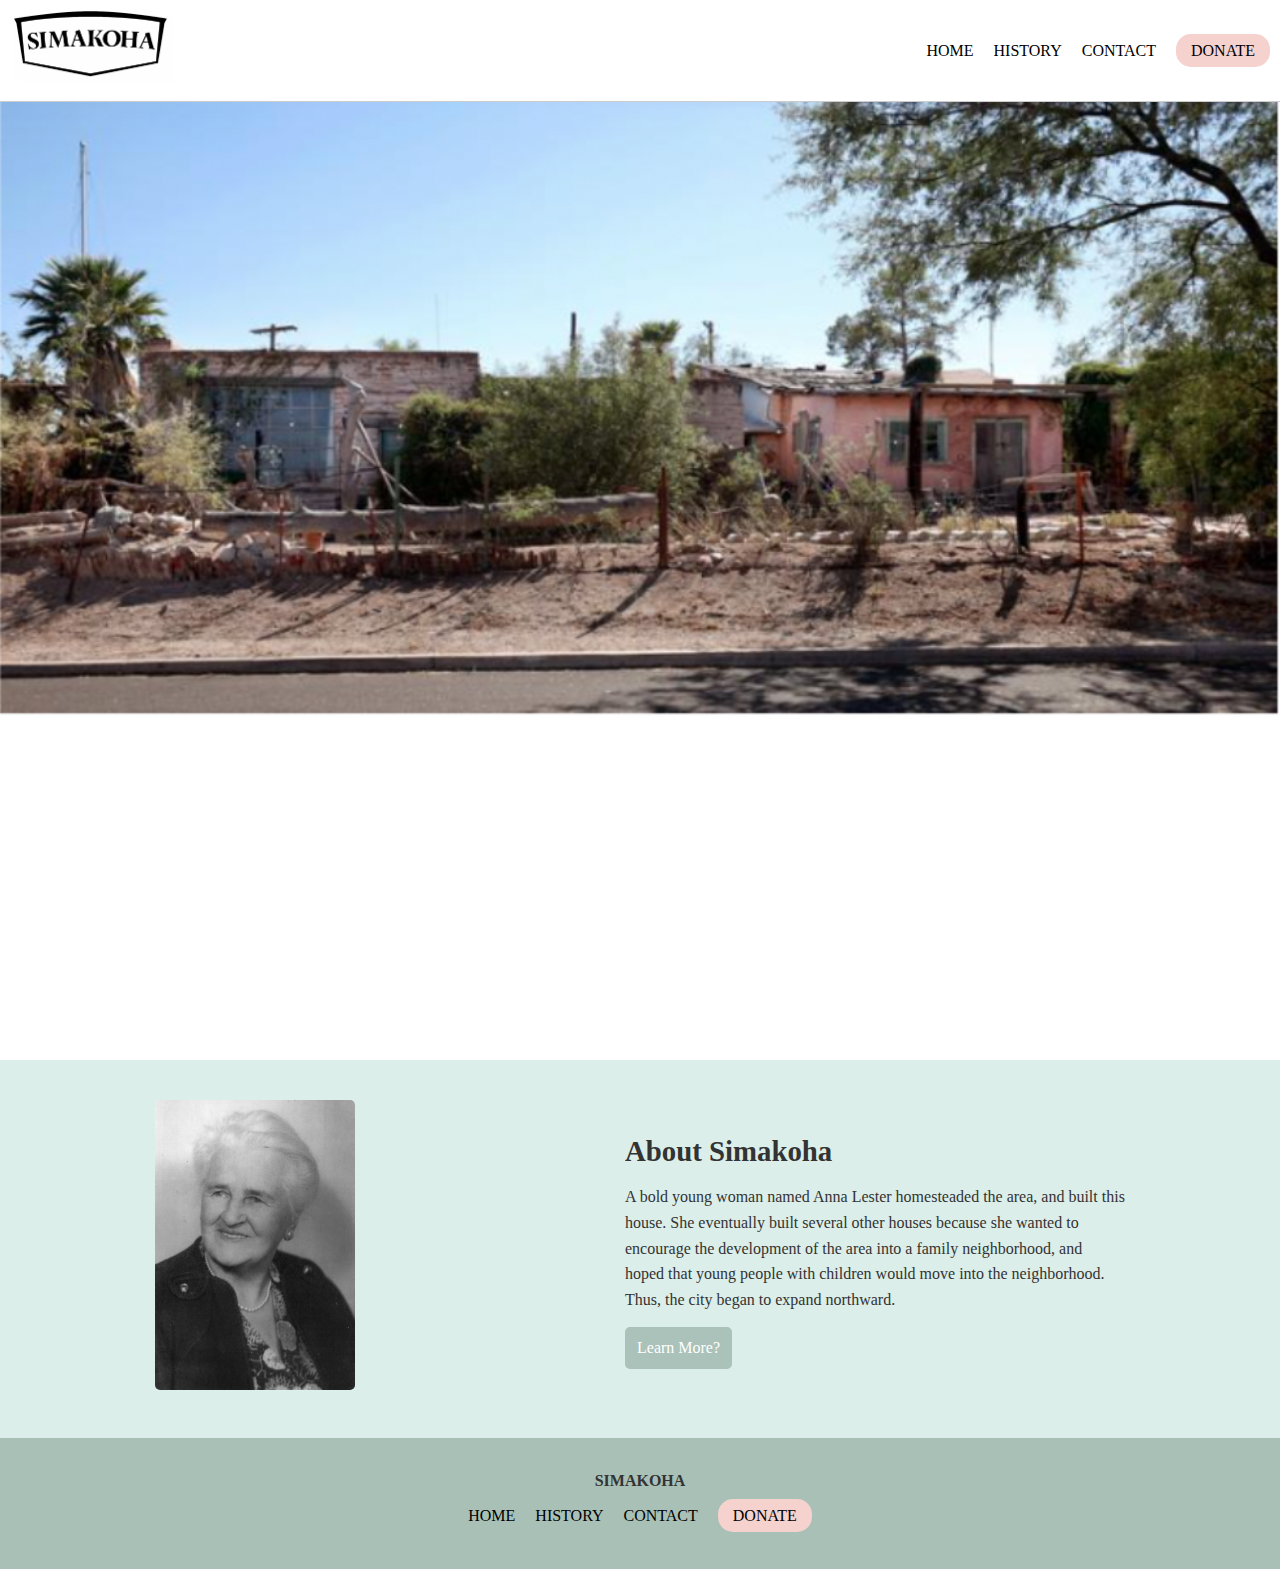
<file: index.html>
<!DOCTYPE html>
<html lang="en">
<head>
  <meta charset="UTF-8">
  <meta name="viewport" content="width=device-width, initial-scale=1.0">
  <title>Simakoha</title>
  <link href="stylesheet2.css" rel="stylesheet" type="text/css">
</head>
<body>
  
  <!-- Navbar -->
  <nav class="navbar">
    <div class="logo">
      <img src="images/simahoka_logo.png" width="164" height="73" alt="Simakoha Logo" />
    </div>
    <ul class="nav-links">
      <li><a href="#home">HOME</a></li>
      <li><a href="SIMAKOHA_historyPage.html#HISTORY">HISTORY</a></li>
      <li><a href="#contact">CONTACT</a></li>
      <li><a href="#donate" class="donate-button">DONATE</a></li>
    </ul>
  </nav>

  <!-- hero section -->
  <section id="home" class="hero">
    <img src="images/homepage.png" width="994" height="474" alt="Simakoha house" class="hero-img">
    <h1 class="fade-in">Welcome</h1>
  </section>

  <!-- mission and vision -->
  <section class="mission fade-in">
    <h2>Our Mission and Vision</h2>
    <p>Our mission is to rescue and preserve a piece of Tucson's history from the threat of demolition, to honor and preserve its rich heritage, and to transform it into a space for creativity, connection, and celebration.</p>
    <p>Our vision is a restored home for art shows, music recitals, literary programs, small neighborhood meetings, and even outdoor events in restored gardens.</p>
  </section>

  <!-- about section -->
  <section id="history" class="about">
    <div class="about-img">
      <img src="images/homepage_portrait.png" width="584" height="848" alt="Anna Lester" />
    </div>
    <div class="about-text">
      <h2>About Simakoha</h2>
      <p>A bold young woman named Anna Lester homesteaded the area, and built this house. She eventually built several other houses because she wanted to encourage the development of the area into a family neighborhood, and hoped that young people with children would move into the neighborhood. Thus, the city began to expand northward.</p>
      <a href="#" class="learn-more">Learn More?</a>
    </div>
  </section>

  <!-- Footer -->
  <footer id="contact">
    <div class="footer-logo">SIMAKOHA</div>
    <ul class="footer-links">
      <li><a href="#home">HOME</a></li>
      <li><a href="#history">HISTORY</a></li>
      <li><a href="#contact">CONTACT</a></li>
      <li><a href="#donate" class="donate-button">DONATE</a></li>
    </ul>
  </footer>

</body>
</html>
</file>
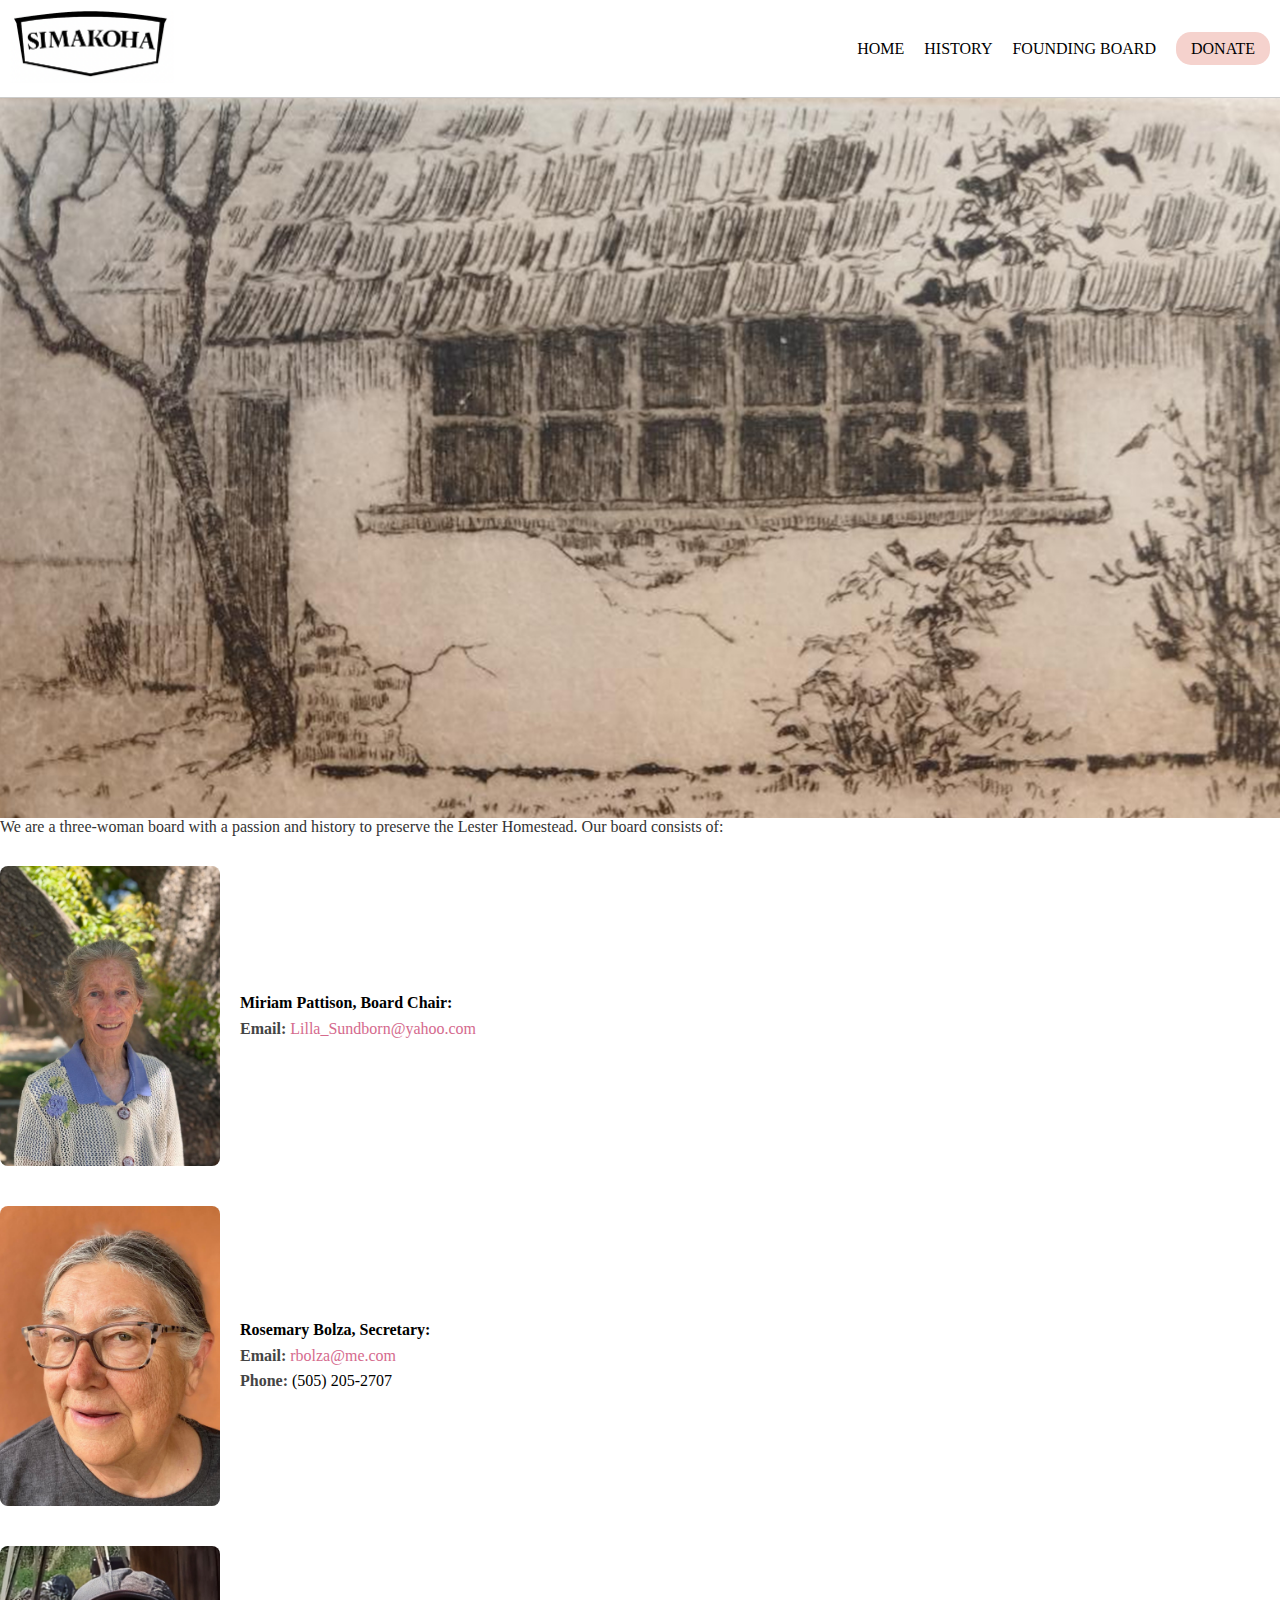
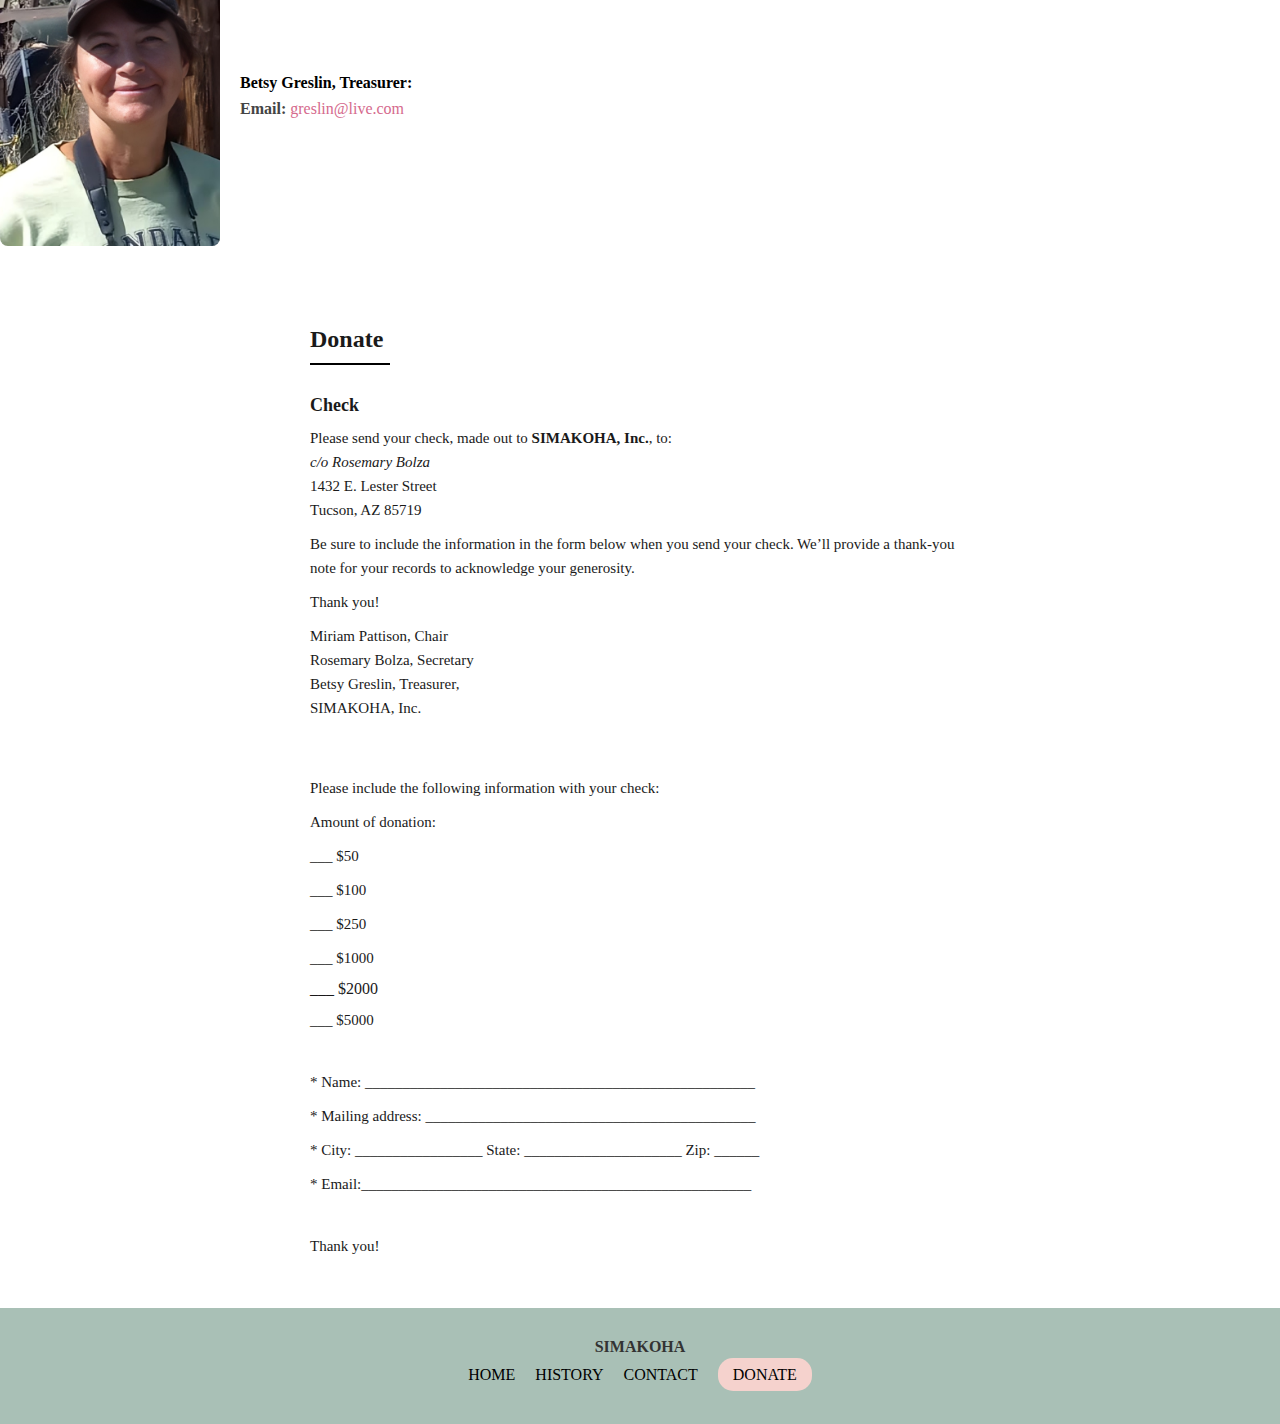
<file: contact.html>
<!DOCTYPE html>
<html>
<head>
  <meta charset="UTF-8">
  <title>SIMAKOHA_contactPage</title>
  <link href="SIMAKOHA_contactpage.css" rel="stylesheet" type="text/css">
</head>

<body>

  <!-- Navbar -->
  <nav class="navbar">
    <div class="logo">
      <img src="images/simahoka_logo.png" width="164" height="73" alt="Simakoha Logo" />
    </div>
    <ul class="nav-links">
      <li><a href="index.html#home">HOME</a></li>
      <li><a href="history.html#history">HISTORY</a></li>
      <li><a href="contact.html">FOUNDING BOARD</a></li>
      <li><a href="#donate" class="donate-button">DONATE</a></li>
    </ul>
  </nav>

<!-- Hero Section -->
<section class="hero">
  <img src="images/heading_3.jpg" alt="Historic photo" class="hero-img" />
  <div class="hero-text">
    <h1 class="welcome fade-in">Contact us</h1>
  </div>
</section>



  <!-- Contact Section -->
  <section id="contact">
    <div class="contact-header fade-in indent">
      <p>We are a three-woman board with a passion and history to preserve the Lester Homestead. Our board consists of:</p>
    </div>

    <div class="contact-card">
      <div class="contact-image">
        <img src="images/miriam.jpg" width="1092" height="1456" alt="photo 1" />
      </div>
      <div class="contact-info">
        <p><strong>Miriam Pattison, Board Chair:</strong><br>
          <span class="email">Email:</span> <a href="mailto:Lilla_Sundborn@yahoo.com">Lilla_Sundborn@yahoo.com</a></p>
      </div>
    </div>

    <div class="contact-card">
      <div class="contact-image">
        <img src="images/rosemary.jpg" width="2430" height="2597" alt="Rosemary Bolza" />
      </div>
      <div class="contact-info">
        <p><strong>Rosemary Bolza, Secretary:</strong><br>
          <span class="email">Email:</span> <a href="mailto:rbolza@me.com">rbolza@me.com</a><br>
          <span class="phone">Phone:</span> (505) 205-2707</p>
      </div>
    </div>

    <div class="contact-card">
      <div class="contact-image">
        <img src="images/besty.png" width="501" height="478" alt="Betsy Greslin" />
      </div>
      <div class="contact-info">
        <p><strong>Betsy Greslin, Treasurer:</strong><br>
          <span class="email">Email:</span> <a href="mailto:greslin@live.com">greslin@live.com</a></p>
      </div>
    </div>
  </section>

  <!-- Donate Section -->
  <section id="donate" class="donate-section">
    <h2>Donate</h2>
    <hr class="donate-line" />

    <h3>Check</h3>
    <p>
      Please send your check, made out to <strong>SIMAKOHA, Inc.</strong>, to:<br>
      <em>c/o Rosemary Bolza</em><br>
      1432 E. Lester Street<br>
      Tucson, AZ 85719
    </p>

    <p>
      Be sure to include the information in the form below when you send your check. We’ll provide a thank-you note for your records to acknowledge your generosity.
    </p>

    <p>Thank you!</p>

    <p>
      Miriam Pattison, Chair<br>
      Rosemary Bolza, Secretary<br>
      Betsy Greslin, Treasurer,<br>
      SIMAKOHA, Inc.
    </p>
<br>
<br>
    <p>Please include the following information with your check:
<p> </p>
<p>Amount of donation:</p>

<p>___ $50</p>

<p>___ $100</p>

<p>___ $250</p>

<p>___ $1000</p>

</p>___ $2000</p>

<p>___ $5000</p>

<br>
    

<p> </p>
<p>* Name: ____________________________________________________</p>


<p>* Mailing address: ____________________________________________</p>


<p>* City: _________________ State: _____________________ Zip: ______</p>


<p>* Email:____________________________________________________</p>

<br>

<p>Thank you!</p>
  </section>

  <!-- Footer -->
  <footer>
    <div class="footer-logo">SIMAKOHA</div>
    <ul class="footer-links">
      <li><a href="index.html#home">HOME</a></li>
      <li><a href="history.html#history">HISTORY</a></li>
      <li><a href="contact.html#contact">CONTACT</a></li>
      <li><a href="contact.html" class="donate-button">DONATE</a></li>
    </ul>
  </footer>

</body>
</html>
</file>
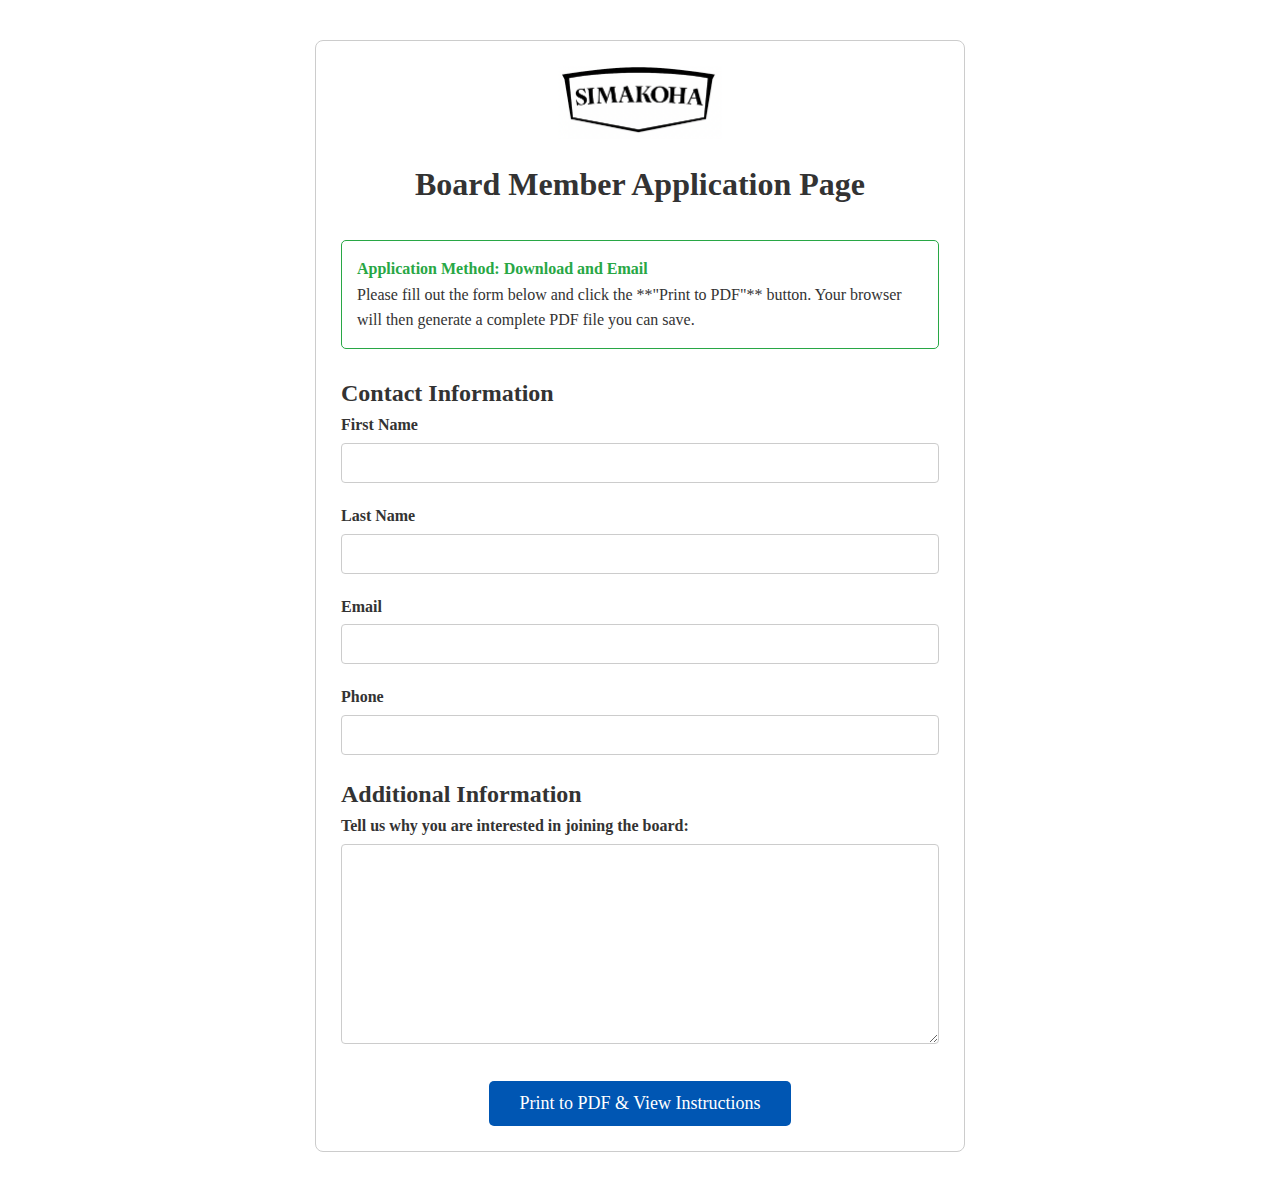
<file: newBoardMemberApplication.html>
<!DOCTYPE html>
<html lang="en">
<head>
    <meta charset="UTF-8" />
    <meta name="viewport" content="width=device-width, initial-scale=1.0"/>
    
    <link rel="stylesheet" href="stylesheet2.css"/>
    <link rel="stylesheet" href="SIMAKOHA_contactpage.css" /> 
    <link rel="stylesheet" href="https://cdnjs.cloudflare.com/ajax/libs/font-awesome/6.5.1/css/all.min.css">
    
    <title>Simakoha - Contact (Board Application)</title>
    
    <style>
        /* --- General Layout and Container Styling --- */
        
        .become-board-member {
            max-width: 650px; /* Slightly wider for better print layout */
            margin: 40px auto;
            padding: 25px;
            border: 1px solid #ccc;
            border-radius: 8px;
            text-align: left;
        }

        /* Logo Placeholder Styling */
        .logo-placeholder {
            width: 164px;
            height: 73px;
            margin: 0 auto 20px;
            text-align: center;
        }
        .logo-placeholder img {
            max-width: 100%;
            height: auto;
        }

        /* Heading Styling */
        .become-board-member h1 {
            text-align: center;
            margin-bottom: 30px;
        }
        
        /* --- Form Layout and Spacing --- */
        
        .form-row {
            margin-bottom: 20px;
        }

        .become-board-member label {
            display: block;
            font-weight: bold;
            margin-bottom: 5px;
        }

        /* Styling for Input Boxes (Ensuring inputs look good and are captured by print) */
        .become-board-member input[type="text"],
        .become-board-member input[type="email"],
        .become-board-member input[type="tel"],
        .become-board-member textarea {
            width: 100%;
            padding: 10px;
            margin: 0;
            border: 1px solid #ccc;
            border-radius: 4px;
            box-sizing: border-box;
            font-size: 16px;
        }

        /* --- CRITICAL FIX: Print Specific CSS --- */
        
        @media print {
            /* Hides the button and instructions from the final PDF/Print view */
            .no-print {
                display: none !important;
            }
            /* Removes the container box and shadow for a clean application document */
            .become-board-member {
                border: none !important;
                box-shadow: none !important;
                padding: 0 !important;
                /* Ensures content starts right at the top of the page */
                margin-top: 0 !important; 
            }
            /* Remove the instruction box border from the PDF */
            .submission-instructions {
                border: none !important;
                padding: 0 !important;
                /* Removes the margin/spacing that could cause the "halfway start" issue */
                margin-top: 0 !important; 
                margin-bottom: 10px !important;
            }
            /* Set minimal margins for the page itself */
            @page {
                margin: 0.5in;
            }
        }
        
        /* --- Button and Instructions Styling --- */

        .pdf-button {
            background-color: #0056b3;
            color: white;
            padding: 12px 30px;
            border: none;
            border-radius: 5px;
            cursor: pointer;
            font-size: 18px;
            transition: background-color 0.3s;
        }
        
        .pdf-button:hover {
            background-color: #003d80;
        }

        #pdfEmailInstructions {
            margin-top: 25px; 
            padding: 20px; 
            background-color: #e9ecef; 
            border: 1px solid #ced4da; 
            border-radius: 5px;
        }
    </style>
</head>
<body>

    <section id="board-member-application">
        
        <div class="become-board-member" id="board-application-container">
            
            <div class="logo-placeholder">
                <img src="images/simahoka_logo.png" alt="Simakoha Logo" />
            </div>

            <h1>Board Member Application Page</h1>
            
            <div class="submission-instructions" style="border: 1px solid #28a745; padding: 15px; border-radius: 5px; margin-bottom: 25px;">
                <p style="font-weight: bold; margin-top: 0; color: #28a745;">Application Method: Download and Email</p>
                <p>Please fill out the form below and click the **"Print to PDF"** button. Your browser will then generate a complete PDF file you can save.</p>
            </div>

            <form id="boardApplicationForm">
                
                <h2>Contact Information</h2>
                
                <div class="form-row">
                    <label for="firstName">First Name</label>
                    <input type="text" id="firstName" name="First_Name" required>
                </div>

                <div class="form-row">
                    <label for="lastName">Last Name</label>
                    <input type="text" id="lastName" name="Last_Name" required>
                </div>

                <div class="form-row">
                    <label for="email">Email</label>
                    <input type="email" id="email" name="Email" required>
                </div>

                <div class="form-row">
                    <label for="phone">Phone</label>
                    <input type="tel" id="phone" name="Phone" required>
                </div>

                <h2>Additional Information</h2>
                
                <div class="form-row">
                    <label for="additionalInfo">Tell us why you are interested in joining the board:</label>
                    <textarea id="additionalInfo" name="Additional_Information" style="height: 200px;"></textarea>
                </div>

            </form>

            <div class="no-print" style="margin-top: 30px; text-align: center;">
                <button type="button" onclick="generatePDFByPrinting()" class="pdf-button">
                    Print to PDF & View Instructions
                </button>
            </div>


            <div id="pdfEmailInstructions" class="no-print" style="display:none;">
                <p style="font-weight: bold; font-size: 1.1em;">✅ Success! Now follow these steps to submit your application:</p>
                <p>1. In the print dialog, select **"Save as PDF"** or **"Microsoft Print to PDF"** and save the file.</p>
                <p>2. Create a new email addressed to: <strong id="recipient-email" style="color: #dc3545;">your_email@example.com</strong></p>
                <p>3. Use the subject line: **Board Member Application - [Your Full Name]**</p>
                <p>4. **Attach the PDF file** you just saved and send.</p>
                <p style="font-style: italic;">Thank you for your interest!</p>
            </div>
        </div>
        
    </section>
    
    <script>
        // ** IMPORTANT: REPLACE 'your_email@example.com' with the email address where you want to receive the application.
        const RECEIVING_EMAIL = 'Lilla_Sundborn@yahoo.com'; 

        function generatePDFByPrinting() {
            // 1. Show the email instructions block
            const instructionsDiv = document.getElementById('pdfEmailInstructions');
            instructionsDiv.style.display = 'block';
            
            // 2. Set the recipient email dynamically
            document.getElementById('recipient-email').textContent = RECEIVING_EMAIL;
            
            // 3. Scroll to the instructions for visibility
            instructionsDiv.scrollIntoView({ behavior: 'smooth' });

            // 4. Trigger the browser's print dialogue
            // The @media print CSS rules ensure a clean output.
            window.print();
        }
    </script>
</body>
</html>
</file>
<file: SIMAKOHA_contactpage.css>
* {
  margin: 0;
  padding: 0;
  box-sizing: border-box;
  font-family: 'Trebuchet MS';
}
	
	/* Navbar */
.navbar {
  display: flex;
  justify-content: space-between;
  align-items: center;
  padding: 10px;
  background: #fff;
  border-bottom: 1px solid #ccc;
  position: sticky;
  top: 0;
  z-index: 1000;
}

.logo {
  position: relative;
  text-align: left;
  width: 300;
  height: auto/2;
}

.nav-links {
  display: flex;
  gap: 20px;
  list-style: none;
}

.nav-links a {
  text-decoration: none;
  color: #000;
  transition: color 0.3s ease;
}

.nav-links a:hover {
  color: #83a9a5; /* light blue hover */
}

/* Donate Button */
.donate-button {
  background-color: #f5d2cd;
  padding: 8px 15px;
  border-radius: 15px;
  transition: background-color 0.3s ease;
}

.donate-button:hover {
  background-color: #e1b7b0;
  color: #000;
}

/* ===========================
   Hero Section
=========================== */
.hero {
  position: relative;
  text-align: left;
}

.hero-img {
  width: 100%;
  height: auto;
  display: block;
}

.welcome {
  position: absolute;
  bottom: 20px;
  left: 20px;
  font-size: 3em;
  color: white;
  opacity: 0;
  animation: fadeIn 2s forwards;
  font-weight: bold;
}

/* Mission Section */
.mission {
  background-color: #f4d4c5;
  margin: 50px auto;
  max-width: 700px;
  padding: 30px;
  border-radius: 50px;
  text-align: center;
  animation: fadeIn 2s forwards;
  opacity: 0;
}

.mission h2 {
  margin-bottom: 15px;
  font-weight: normal;
}

/* About Section */
.about {
  display: flex;
  align-items: center;
  justify-content: space-around;
  padding: 40px 20px;
  background-color: #dceee9;
}

.about-img img {
  width: 200px;
  height: auto;
  border-radius: 5px;
}

.about-text {
  max-width: 500px;
}

.about-text h2 {
  margin-bottom: 10px;
  font-size: 1.8em;
}

.about-text p {
  margin-bottom: 15px;
}

.learn-more {
  display: inline-block;
  background-color: #aac2b9;
  color: white;
  padding: 8px 12px;
  border-radius: 5px;
  text-decoration: none;
  transition: background-color 0.3s ease;
}

.learn-more:hover {
  background-color: #90a69e;
}
	#contact-section {
  padding: 40px 20px;
  max-width: 800px;
  margin: auto;
  font-family: "Georgia", serif;
}

.contact-header h1 {
  font-size: 2.5rem;
  margin-bottom: 10px;
}

.contact-header p {
  margin-bottom: 30px;
  font-size: 1rem;
  color: #333;
}

.contact-card {
  display: flex;
  align-items: center;
  margin-bottom: 40px;
  gap: 20px;
}

.contact-image {
  width: 220px;
  height: 300px;
  overflow: hidden;
  border-radius: 8px;
  flex-shrink: 0;
}

.contact-image img {
  width: 100%;
  height: 100%;
  object-fit: cover;
}

.contact-info p {
  font-size: 1rem;
  line-height: 1.6;
}

.contact-info a {
  color: #d56a8d;
  text-decoration: none;
}

.contact-info a:hover {
  text-decoration: underline;
}

.email, .phone {
  font-weight: bold;
  color: #444;
}
	.donate-section {
  max-width: 700px;
  margin: 0 auto;
  padding: 40px 20px;
  font-family: Georgia, serif;
  color: #1a1a1a;
}

.donate-section h2 {
  font-size: 24px;
  margin-bottom: 10px;
}

.donate-line {
  border: none;
  border-top: 2px solid black;
  width: 80px;
  margin: 0 0 20px 0;
}

.donate-section h3 {
  font-size: 18px;
  margin-top: 30px;
  font-weight: bold;
}

.donate-section p {
  font-size: 15px;
  line-height: 1.6;
  margin: 10px 0;
}
/* Footer */
footer {
  background-color: #a9c0b6;
  padding: 30px;
  text-align: center;
  color: #333;
}

.footer-logo {
  font-weight: bold;
  margin-bottom: 10px;
}

.footer-links {
  list-style: none;
  display: flex;
  justify-content: center;
  gap: 20px;
  margin-bottom: 10px;
}

.footer-links a {
  text-decoration: none;
  color: #000;
  transition: color 0.3s ease;
}

.footer-links a:hover {
  color: #83a9a5;
}

.credits {
  font-size: 0.75em;
  color: #555;
}



.email,
.phone {
  font-weight: bold;
  color: #444;
}
</file>
<file: stylesheet2.css>
/* General Reset */
* {
  margin: 0;
  padding: 0;
  box-sizing: border-box;
  font-family: 'Trebuchet MS';
}

body {
  background-color: #fff;
  color: #333;
  line-height: 1.6;
}

/* Navbar */
.navbar {
  display: flex;
  justify-content: space-between;
  align-items: center;
  padding: 10px;
  background: #fff;
  border-bottom: 1px solid #ccc;
  position: sticky;
  top: 0;
  z-index: 1000;
}

.logo {
  position: relative;
  text-align: left;
  width: 300;
  height: auto/2;
}

.nav-links {
  display: flex;
  gap: 20px;
  list-style: none;
}

.nav-links a {
  text-decoration: none;
  color: #000;
  transition: color 0.3s ease;
}

.nav-links a:hover {
  color: #83a9a5; /* light blue hover */
}

/* Donate Button */
.donate-button {
  background-color: #f5d2cd;
  padding: 8px 15px;
  border-radius: 15px;
  transition: background-color 0.3s ease;
}

.donate-button:hover {
  background-color: #e1b7b0;
  color: #000;
}

/* Hero Section */
.hero {
  position: relative;
  text-align: left;
}

.hero-img {
  width: 100%;
  height: auto;
  display: block;
}

.hero h1 {
  position: absolute;
  bottom: 20px;
  left: 20px;
  font-size: 3em;
  color: white;
  opacity: 0;
  animation: fadeIn 2s forwards;
	font: bold;
}

/* Mission Section */
.mission {
  background-color: #f4d4c5;
  margin: 50px auto;
  max-width: 700px;
  padding: 30px;
  border-radius: 50px;
  text-align: center;
  animation: fadeIn 2s forwards;
  opacity: 0;
}

.mission h2 {
  margin-bottom: 15px;
  font-weight: normal;
}

/* About Section */
.about {
  display: flex;
  align-items: center;
  justify-content: space-around;
  padding: 40px 20px;
  background-color: #dceee9;
}

.about-img img {
  width: 200px;
  height: auto;
  border-radius: 5px;
}

.about-text {
  max-width: 500px;
}

.about-text h2 {
  margin-bottom: 10px;
  font-size: 1.8em;
}

.about-text p {
  margin-bottom: 15px;
}

.learn-more {
  display: inline-block;
  background-color: #aac2b9;
  color: white;
  padding: 8px 12px;
  border-radius: 5px;
  text-decoration: none;
  transition: background-color 0.3s ease;
}

.learn-more:hover {
  background-color: #90a69e;
}

/* Footer */
footer {
  background-color: #a9c0b6;
  padding: 30px;
  text-align: center;
  color: #333;
}

.footer-logo {
  font-weight: bold;
  margin-bottom: 10px;
}

.footer-links {
  list-style: none;
  display: flex;
  justify-content: center;
  gap: 20px;
  margin-bottom: 10px;
}

.footer-links a {
  text-decoration: none;
  color: #000;
  transition: color 0.3s ease;
}

.footer-links a:hover {
  color: #83a9a5;
}

.credits {
  font-size: 0.75em;
  color: #555;
}

/* Fade-in Animation */
@keyframes fadeIn {
  to {
    opacity: 1;
  }
}
</file>
